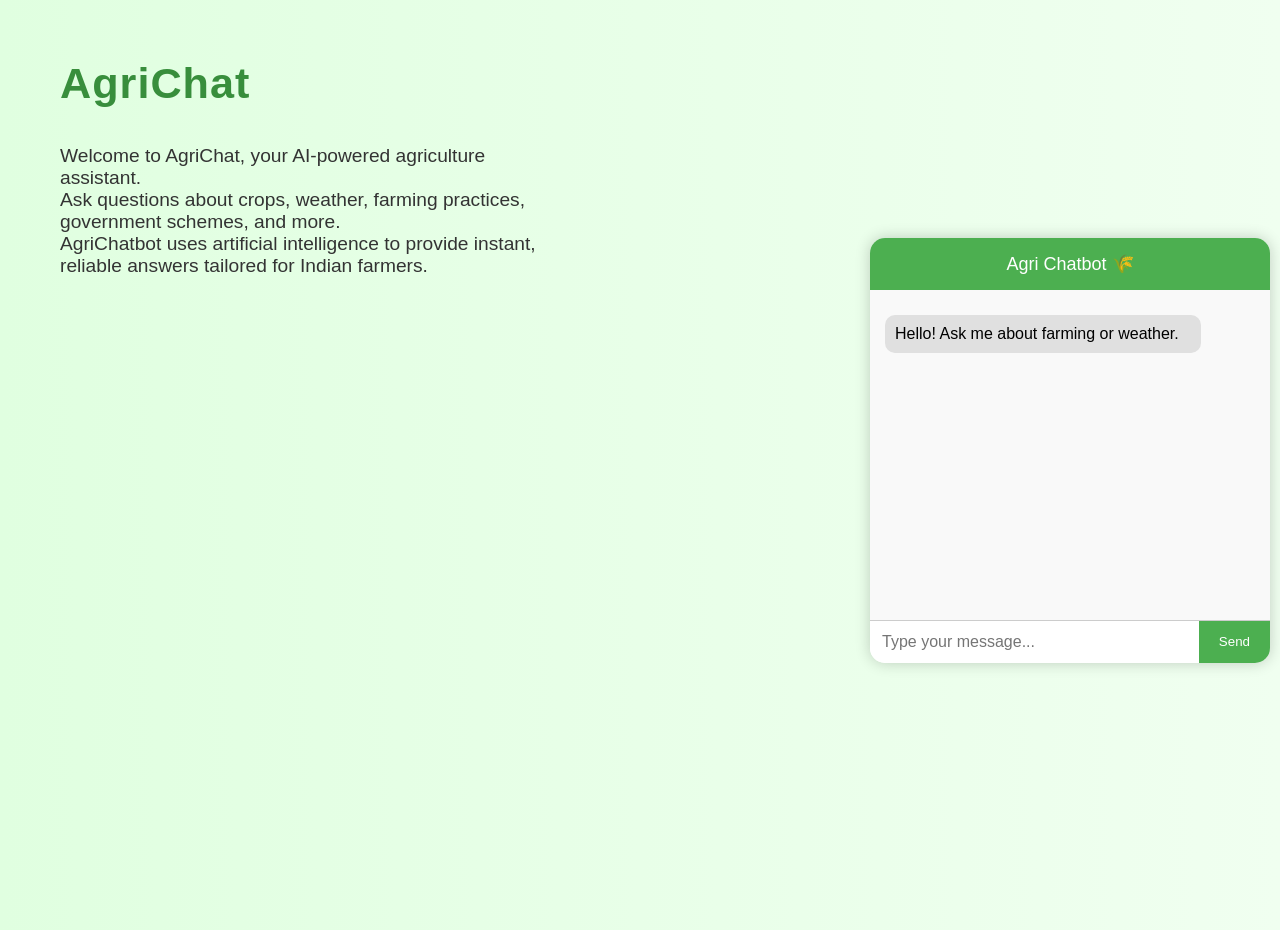
<file: kaif/index.html>
<!DOCTYPE html>
<html lang="en">
<head>
  <meta charset="UTF-8" />
  <meta name="viewport" content="width=device-width, initial-scale=1.0"/>
  <title>Agri Chatbot</title>
  <link rel="stylesheet" href="style.css" />
</head>
<body>
  <div class="main-layout">
    <div class="info-panel">
      <h1>AgriChat</h1>
      <p>
        Welcome to AgriChat, your AI-powered agriculture assistant.<br>
        Ask questions about crops, weather, farming practices, government schemes, and more.<br>
        AgriChatbot uses artificial intelligence to provide instant, reliable answers tailored for Indian farmers.
      </p>
    </div>
    <div class="chatbox-panel">
      <div class="chatbox">
        <div class="chat-header">Agri Chatbot 🌾</div>
        <div class="chat-body" id="chat-body">
          <div class="bot-message">Hello! Ask me about farming or weather.</div>
        </div>
        <div class="chat-input">
          <input type="text" id="user-input" placeholder="Type your message...">
          <button id="sendBtn">Send</button>
        </div>
      </div>
    </div>
  </div>
  <script src="script.js"></script>
</body>
</html>
</file>
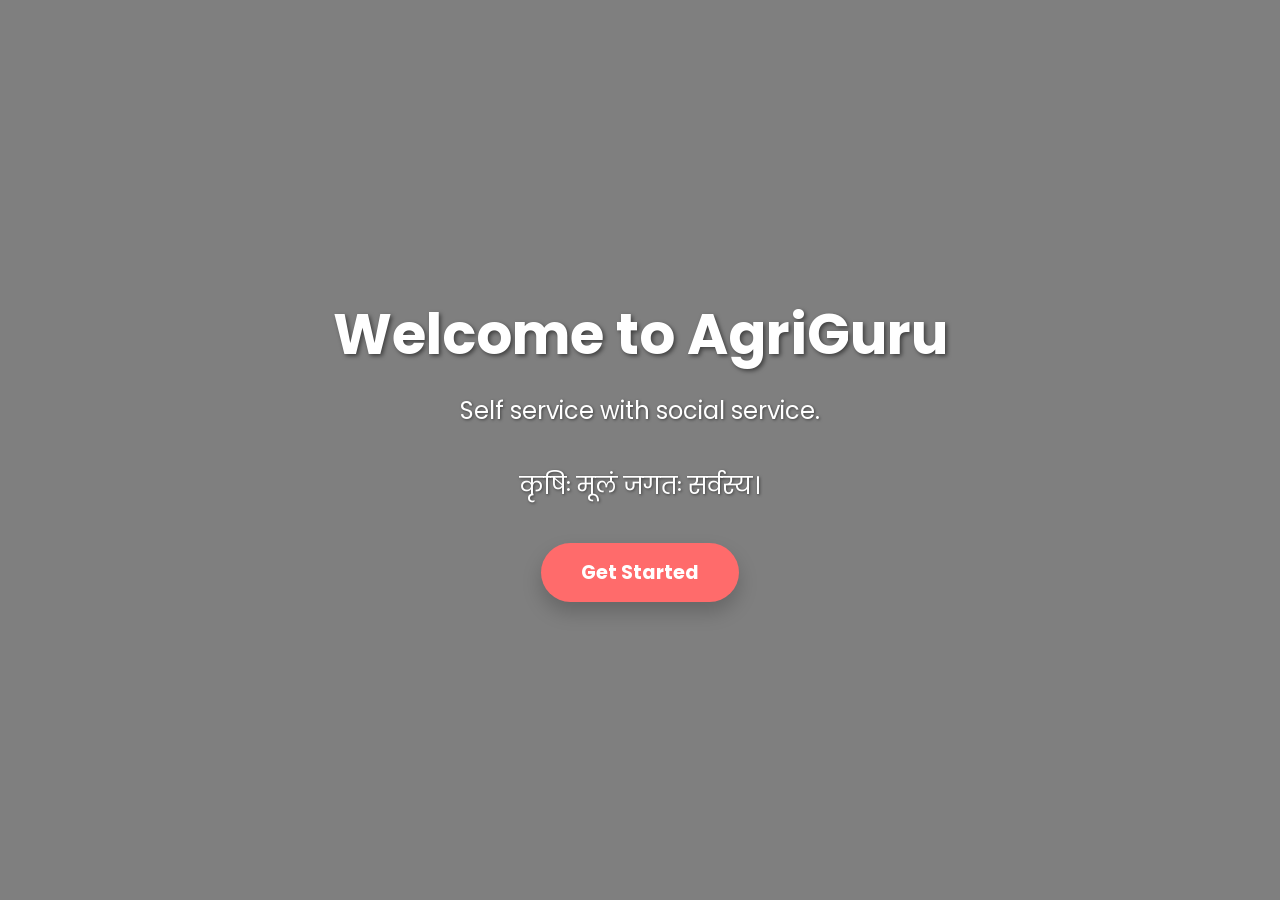
<file: final.html>
<!DOCTYPE html>
<html lang="en">
<head>
    <meta charset="UTF-8">
    <meta name="viewport" content="width=device-width, initial-scale=1.0">
    <title>Discover Amazing Possibilities</title>
    <style>
        * {
            margin: 0;
            padding: 0;
            box-sizing: border-box;
            font-family: 'Poppins', sans-serif;
        }

        body {
            height: 100vh;
            display: flex;
            justify-content: center;
            align-items: center;
            background: linear-gradient(rgba(0, 0, 0, 0.5), rgba(0, 0, 0, 0.5)), 
                        url('https://agriculturepost.com/wp-content/uploads/2021/01/Future-of-Indian-agriculture-lies-on-tech-driven-farming-practices-Vice-President.jpg');
            background-size: cover;
            background-position: center;
            color: white;
            text-align: center;
            overflow: hidden;
            transition: all 0.5s ease;
        }

        .content {
            padding: 0 20px;
            max-width: 800px;
            animation: fadeIn 1.5s ease-in-out;
        }

        h1 {
            font-size: 3.5rem;
            margin-bottom: 1rem;
            text-shadow: 2px 2px 4px rgba(0, 0, 0, 0.5);
        }

        p {
            font-size: 1.5rem;
            margin-bottom: 2.5rem;
            text-shadow: 1px 1px 3px rgba(0, 0, 0, 0.5);
        }

        .btn {
            display: inline-block;
            padding: 15px 40px;
            background: #ff6b6b;
            color: white;
            text-decoration: none;
            font-size: 1.2rem;
            font-weight: bold;
            border-radius: 50px;
            border: none;
            cursor: pointer;
            transition: all 0.3s ease;
            box-shadow: 0 10px 20px rgba(0, 0, 0, 0.2);
            position: relative;
            overflow: hidden;
        }

        .btn:hover {
            transform: translateY(-5px);
            box-shadow: 0 15px 30px rgba(0, 0, 0, 0.3);
            background: #ff5252;
        }

        .btn:active {
            transform: translateY(0);
        }

        .btn::after {
            content: '';
            position: absolute;
            top: 50%;
            left: 50%;
            width: 5px;
            height: 5px;
            background: rgba(255, 255, 255, 0.5);
            opacity: 0;
            border-radius: 100%;
            transform: scale(1, 1) translate(-50%);
            transform-origin: 50% 50%;
        }

        .btn:focus:not(:active)::after {
            animation: ripple 1s ease-out;
        }

        @keyframes ripple {
            0% {
                transform: scale(0, 0);
                opacity: 0.5;
            }
            100% {
                transform: scale(20, 20);
                opacity: 0;
            }
        }

        @keyframes fadeIn {
            from { opacity: 0; transform: translateY(20px); }
            to { opacity: 1; transform: translateY(0); }
        }

        @media (max-width: 768px) {
            h1 {
                font-size: 2.5rem;
            }
            p {
                font-size: 1.2rem;
            }
        }
    </style>
    <link href="https://fonts.googleapis.com/css2?family=Poppins:wght@400;600;700&display=swap" rel="stylesheet">
</head>
<body>
    <div class="content">
        <h1>Welcome to AgriGuru</h1>
        <p>Self service with social service.</p>
        <p id="quote" style="transition: opacity 1s; opacity: 1;">कृषिः मूलं जगतः सर्वस्य।</p>
        <a href="cop1.html" class="btn">Get Started</a>
    </div>

    <script>
        // Add a subtle pulse animation to the button to draw attention
        const btn = document.querySelector('.btn');
        
        // Pulse animation every 5 seconds
        setInterval(() => {
            btn.style.transform = 'translateY(-5px)';
            setTimeout(() => {
                btn.style.transform = 'translateY(0)';
            }, 500);
        }, 5000);

        // Add click effect
        btn.addEventListener('click', function(e) {
            e.preventDefault();
            
            // Create ripple effect
            const ripple = document.createElement('span');
            ripple.classList.add('ripple');
            this.appendChild(ripple);
            
            // Remove ripple after animation
            setTimeout(() => {
                ripple.remove();
                // Redirect or show next content
                window.location.href = "cop1.html";
            }, 1000);
            
            
        });

        const quotes = [
            "कृषिः मूलं जगतः सर्वस्य।", // Hindi/Sanskrit
            "കൃഷിയാണ് ലോകത്തിന്റെ അടിസ്ഥാനം.", // Malayalam
            "ಕೃಷಿಯೇ ಜಗತ್ತಿನ ಮೂಲ.", // Kannada
            "వ్యవసాయం ప్రపంచానికి మూలం.", // Telugu
            "விவசாயமே உலகத்தின் அடிப்படை.", // Tamil
            "Agriculture is the root of all existence." // English
        ];
        let quoteIndex = 0;
        const quoteEl = document.getElementById('quote');
        function showNextQuote() {
            quoteEl.style.opacity = 0;
            setTimeout(() => {
                quoteIndex = (quoteIndex + 1) % quotes.length;
                quoteEl.textContent = quotes[quoteIndex];
                quoteEl.style.opacity = 1;
            }, 1000);
        }
        setInterval(showNextQuote, 4000);
    </script>
</body>
</html>
</file>
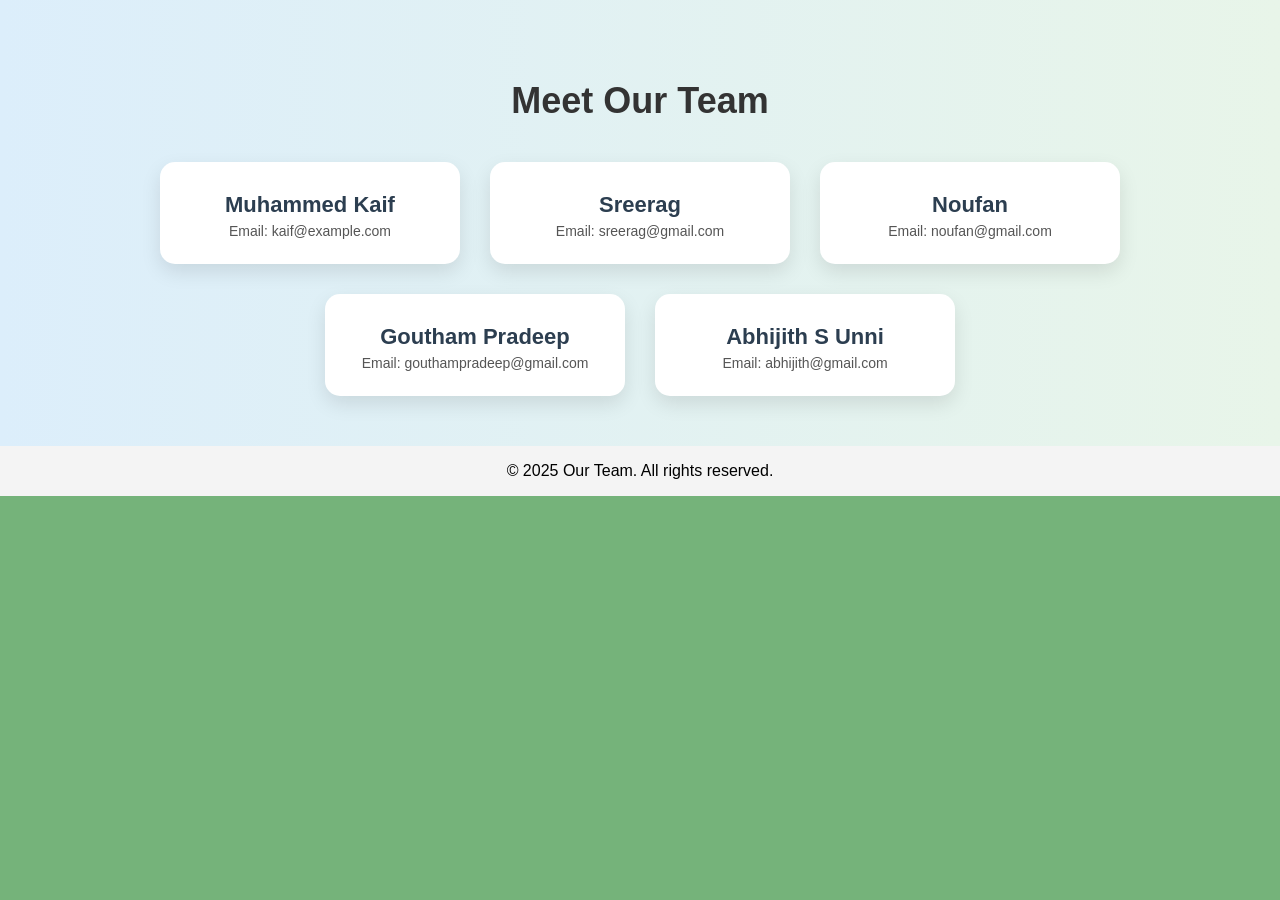
<file: contact/contact.html>
<!DOCTYPE html>
<html lang="en">
<head>
  <meta charset="UTF-8">
  <meta name="viewport" content="width=device-width, initial-scale=1">
  <title>Our Team</title>
  <link rel="stylesheet" href="style.css">
</head>
<body>

  <section class="team-section">
    <h1>Meet Our Team</h1>
    <div class="team-container">

      <div class="team-card">
        
        <h2>Muhammed Kaif</h2>
        
        <p>Email: kaif@example.com</p>
      </div>

      <div class="team-card">
        
        <h2>Sreerag</h2>
        
        <p>Email: sreerag@gmail.com</p>
      </div>

      <div class="team-card">
        
        <h2>Noufan</h2>
        
        <p>Email: noufan@gmail.com</p>
      </div>

      <div class="team-card">
        
        <h2>Goutham Pradeep</h2>
        
        <p>Email: gouthampradeep@gmail.com</p>
      </div>

      <div class="team-card">
        
        <h2>Abhijith S Unni</h2>
        
        <p>Email: abhijith@gmail.com</p>
      </div>

    </div>
  </section>

</body>
<footer style="text-align:center; padding: 16px 0; background: #f4f4f4;">
  &copy; 2025 Our Team. All rights reserved.
</footer>
</html>
</file>
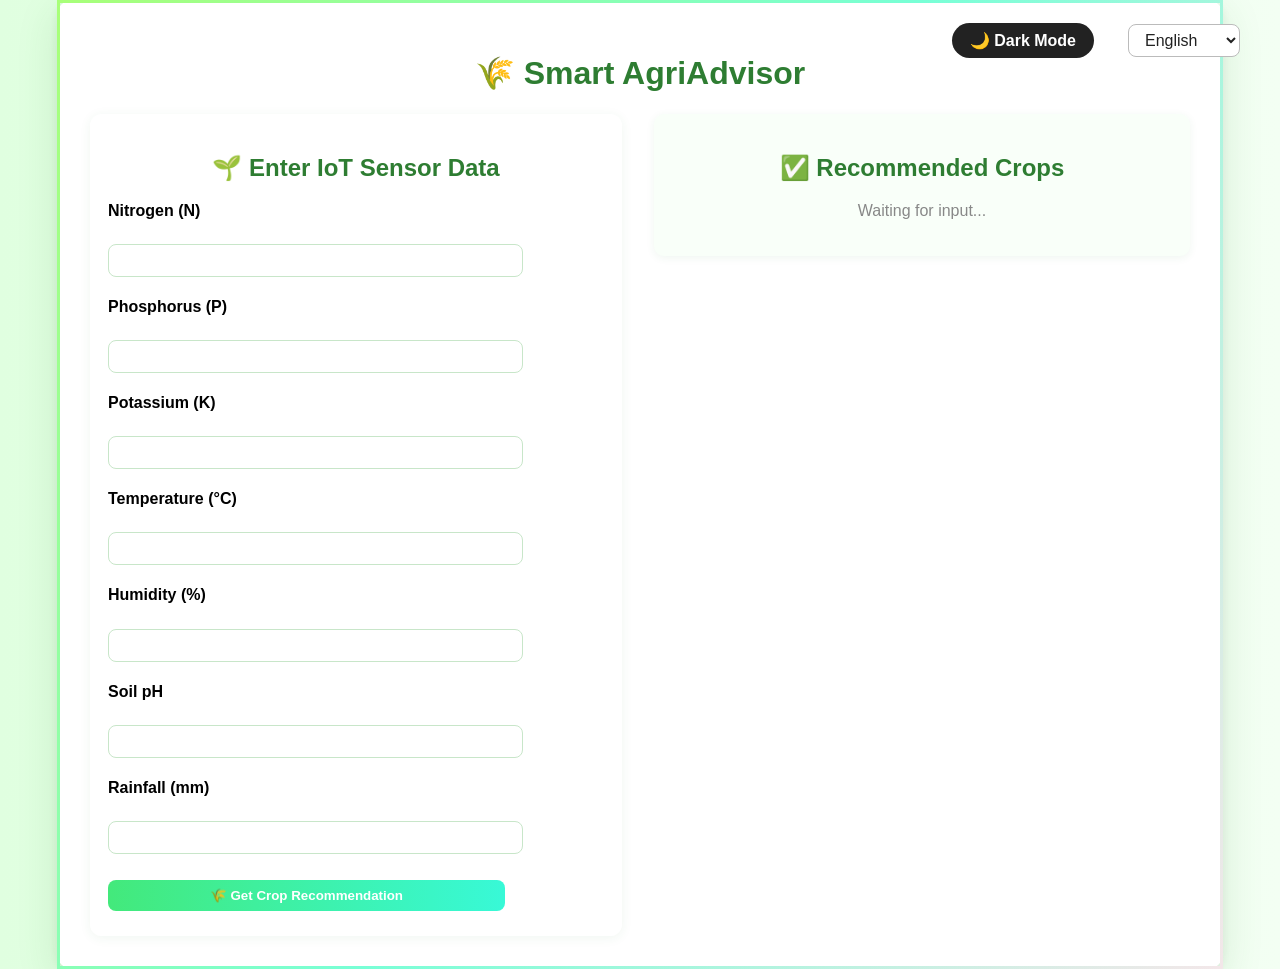
<file: crop/crop recoomendation.html>
<!DOCTYPE html>
<html lang="en">
<head>
  <meta charset="UTF-8" />
  <meta name="viewport" content="width=device-width, initial-scale=1.0"/>
  <title>Smart AgriAdvisor</title>
  <link rel="stylesheet" href="crop.css" />
</head>
<body>
  <div class="theme-toggle">
    <button id="toggleThemeBtn" aria-label="Toggle dark/light mode">🌙 Dark Mode</button>
    <select id="languageSelect" aria-label="Select language" style="margin-left:18px; padding:6px 12px; border-radius:8px;">
      <option value="en">English</option>
      <option value="ml">മലയാളം</option>
      <option value="hi">हिन्दी</option>
    </select>
  </div>
  <div class="container enhanced-container">
    <h1 id="mainTitle">🌾 Smart AgriAdvisor</h1>
    <div class="main-flex">
      <div class="form-section">
        <h2 id="formTitle">🌱 Enter IoT Sensor Data</h2>
        <form id="sensorForm">
          <label for="N" id="labelN">Nitrogen (N)</label>
          <input type="number" id="N" required />

          <label for="P" id="labelP">Phosphorus (P)</label>
          <input type="number" id="P" required />

          <label for="K" id="labelK">Potassium (K)</label>
          <input type="number" id="K" required />

          <label for="temperature" id="labelTemp">Temperature (°C)</label>
          <input type="number" id="temperature" required step="0.1" />

          <label for="humidity" id="labelHumidity">Humidity (%)</label>
          <input type="number" id="humidity" required step="0.1" />

          <label for="ph" id="labelPh">Soil pH</label>
          <input type="number" id="ph" required step="0.1" />

          <label for="rainfall" id="labelRainfall">Rainfall (mm)</label>
          <input type="number" id="rainfall" required step="0.1" />

          <button type="submit" id="submitBtn">🌾 Get Crop Recommendation</button>
        </form>
      </div>

      <div class="recommendation">
        <h2 id="recTitle">✅ Recommended Crops</h2>
        <div id="crop-list" class="card-list">
          <p id="waitingText">Waiting for input...</p>
        </div>
      </div>
    </div>
  </div>
  <script src="script.js"></script>
  <script>
    // Theme toggle logic
    const btn = document.getElementById('toggleThemeBtn');
    btn.addEventListener('click', () => {
      document.body.classList.toggle('dark-mode');
      btn.textContent = document.body.classList.contains('dark-mode') ? '☀️ Light Mode' : '🌙 Dark Mode';
    });

    // Language switch logic
    const langData = {
      en: {
        mainTitle: "🌾 Smart AgriAdvisor",
        formTitle: "🌱 Enter IoT Sensor Data",
        labelN: "Nitrogen (N)",
        labelP: "Phosphorus (P)",
        labelK: "Potassium (K)",
        labelTemp: "Temperature (°C)",
        labelHumidity: "Humidity (%)",
        labelPh: "Soil pH",
        labelRainfall: "Rainfall (mm)",
        submitBtn: "🌾 Get Crop Recommendation",
        recTitle: "✅ Recommended Crops",
        waitingText: "Waiting for input..."
      },
      ml: {
        mainTitle: "🌾 സ്മാർട്ട് അഗ്രി അഡ്വൈസർ",
        formTitle: "🌱 സെൻസർ ഡാറ്റ നൽകുക",
        labelN: "നൈട്രജൻ (N)",
        labelP: "ഫോസ്ഫറസ് (P)",
        labelK: "പൊട്ടാഷ്യം (K)",
        labelTemp: "താപനില (°C)",
        labelHumidity: "ആർദ്രത (%)",
        labelPh: "മണ്ണിന്റെ പിഎച്ച്",
        labelRainfall: "മഴവെള്ളം (mm)",
        submitBtn: "🌾 വിള നിർദ്ദേശം നേടുക",
        recTitle: "✅ ശുപാർശ ചെയ്യുന്ന വിളകൾ",
        waitingText: "ഡാറ്റ നൽകുക..."
      },
      hi: {
        mainTitle: "🌾 स्मार्ट एग्री एडवाइजर",
        formTitle: "🌱 सेंसर डेटा दर्ज करें",
        labelN: "नाइट्रोजन (N)",
        labelP: "फॉस्फोरस (P)",
        labelK: "पोटैशियम (K)",
        labelTemp: "तापमान (°C)",
        labelHumidity: "नमी (%)",
        labelPh: "मिट्टी का pH",
        labelRainfall: "वर्षा (मिमी)",
        submitBtn: "🌾 फसल सिफारिश प्राप्त करें",
        recTitle: "✅ अनुशंसित फसलें",
        waitingText: "इनपुट की प्रतीक्षा..."
      }
    };

    const languageSelect = document.getElementById('languageSelect');
    languageSelect.addEventListener('change', function() {
      const lang = this.value;
      const d = langData[lang];
      document.getElementById('mainTitle').textContent = d.mainTitle;
      document.getElementById('formTitle').textContent = d.formTitle;
      document.getElementById('labelN').textContent = d.labelN;
      document.getElementById('labelP').textContent = d.labelP;
      document.getElementById('labelK').textContent = d.labelK;
      document.getElementById('labelTemp').textContent = d.labelTemp;
      document.getElementById('labelHumidity').textContent = d.labelHumidity;
      document.getElementById('labelPh').textContent = d.labelPh;
      document.getElementById('labelRainfall').textContent = d.labelRainfall;
      document.getElementById('submitBtn').textContent = d.submitBtn;
      document.getElementById('recTitle').textContent = d.recTitle;
      document.getElementById('waitingText').textContent = d.waitingText;
    });

    // Set default language on load
    window.addEventListener('DOMContentLoaded', () => {
      const lang = languageSelect.value || 'en';
      const d = langData[lang];
      document.getElementById('mainTitle').textContent = d.mainTitle;
      document.getElementById('formTitle').textContent = d.formTitle;
      document.getElementById('labelN').textContent = d.labelN;
      document.getElementById('labelP').textContent = d.labelP;
      document.getElementById('labelK').textContent = d.labelK;
      document.getElementById('labelTemp').textContent = d.labelTemp;
      document.getElementById('labelHumidity').textContent = d.labelHumidity;
      document.getElementById('labelPh').textContent = d.labelPh;
      document.getElementById('labelRainfall').textContent = d.labelRainfall;
      document.getElementById('submitBtn').textContent = d.submitBtn;
      document.getElementById('recTitle').textContent = d.recTitle;
      document.getElementById('waitingText').textContent = d.waitingText;
    });
  </script>
</body>
</html>
</file>
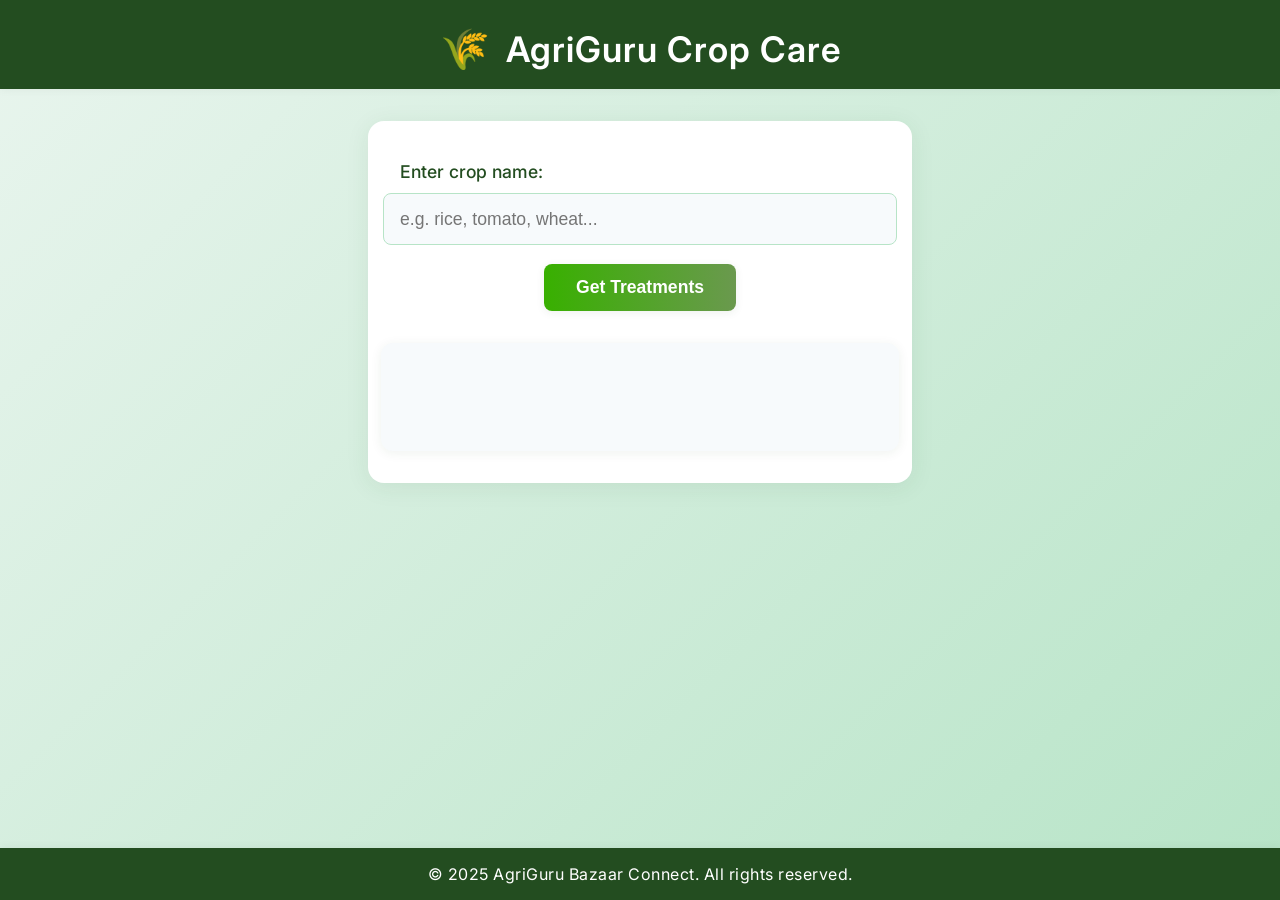
<file: crop_care/pest.html>
<!DOCTYPE html>
<html lang="en">
<head>
  <meta charset="UTF-8" />
  <meta name="viewport" content="width=device-width, initial-scale=1.0" />
  <title>AgriGuru pest finder</title>
  <link href="https://fonts.googleapis.com/css2?family=Inter:wght@400;600&display=swap" rel="stylesheet">
  <style>
    body {
      margin: 0;
      font-family: 'Inter', 'Segoe UI', sans-serif;
      background: linear-gradient(135deg, #e9f5ee 0%, #b7e4c7 100%);
      color: #234d20;
      min-height: 100vh;
      display: flex;
      flex-direction: column;
      align-items: center;
      justify-content: flex-start;
    }

    header {
      width: 100%;
      background: #234d20;
      color: #fff;
      padding: 1.5rem 0 1rem 0;
      display: flex;
      align-items: center;
      justify-content: center;
      box-shadow: 0 2px 8px rgba(0,0,0,0.04);
      margin-bottom: 2rem;
    }
    .logo {
      font-size: 2.5rem;
      margin-right: 1rem;
    }
    .title {
      font-size: 2.2rem;
      font-weight: 600;
      letter-spacing: 1px;
    }

    .container {
      background: #fff;
      border-radius: 16px;
      box-shadow: 0 4px 24px rgba(34,77,32,0.08);
      padding: 2.5rem 2rem 2rem 2rem;
      width: 100%;
      max-width: 480px;
      display: flex;
      flex-direction: column;
      align-items: center;
      margin-bottom: 2rem;
      animation: fadeIn 0.7s ease;
    }

    label {
      font-size: 1.1rem;
      font-weight: 500;
      margin-bottom: 0.7rem;
      color: #234d20;
      align-self: flex-start;
    }

    input {
      padding: 0.9rem 1rem;
      font-size: 1.1rem;
      border: 1.5px solid #b7e4c7;
      border-radius: 8px;
      width: 100%;
      margin-bottom: 1.2rem;
      background: #f7fafc;
      transition: border-color 0.2s;
      outline: none;
    }
    input:focus {
      border-color: #234d20;
    }

    button {
      padding: 0.8rem 2rem;
      background: linear-gradient(90deg, #38b000 0%, #6a994e 100%);
      color: #fff;
      border: none;
      border-radius: 8px;
      font-size: 1.1rem;
      font-weight: 600;
      cursor: pointer;
      box-shadow: 0 2px 8px rgba(34,77,32,0.08);
      transition: background 0.3s, transform 0.2s;
    }
    button:hover {
      background: linear-gradient(90deg, #234d20 0%, #6a994e 100%);
      transform: translateY(-2px) scale(1.03);
    }

    #output {
      margin-top: 2rem;
      font-size: 1.1rem;
      background: #f7fafc;
      padding: 1.5rem 1.2rem;
      border-radius: 12px;
      box-shadow: 0 2px 12px rgba(34,77,32,0.07);
      width: 100%;
      animation: fadeIn 0.7s ease-in-out;
      min-height: 60px;
    }
    #output h2 {
      color: #38b000;
      font-size: 1.3rem;
      margin-bottom: 0.7rem;
    }
    #output p {
      margin: 0.5rem 0;
    }

    @keyframes fadeIn {
      from { opacity: 0; transform: translateY(20px); }
      to { opacity: 1; transform: translateY(0); }
    }

    footer {
      width: 100%;
      background: #234d20;
      color: #fff;
      text-align: center;
      padding: 1rem 0;
      position: fixed;
      bottom: 0;
      left: 0;
      font-size: 1rem;
      letter-spacing: 0.5px;
      box-shadow: 0 -2px 8px rgba(0,0,0,0.04);
    }
  </style>
</head>
<body>
  <header>
    <span class="logo">🌾</span>
    <span class="title">AgriGuru Crop Care</span>
  </header>
  <main style="width:100%;display:flex;flex-direction:column;align-items:center;">
    <div class="container">
      <label for="cropInput">Enter crop name:</label>
      <input type="text" id="cropInput" placeholder="e.g. rice, tomato, wheat..." />
      <button onclick="showRecommendations()">Get Treatments</button>
      <div id="output"></div>
    </div>
  </main>
  <footer>
    &copy; 2025 AgriGuru Bazaar Connect. All rights reserved.
  </footer>

  <script>
    const recommendations = {
      rice: {
        pesticide: "Bispyribac-sodium",
        natural: "Neem oil spray + garlic extract"
      },
      tomato: {
        pesticide: "Imidacloprid",
        natural: "Chili-garlic spray + wood ash"
      },
      wheat: {
        pesticide: "Clodinafop-propargyl",
        natural: "Cow dung compost + turmeric spray"
      },
      banana: {
        pesticide: "Chlorpyrifos",
        natural: "Fermented buttermilk + citrus peel extract"
      },
      maize: {
        pesticide: "Atrazine",
        natural: "Lemongrass extract + tobacco decoction"
      },
      potato: {
        pesticide: "Mancozeb",
        natural: "Basil oil spray + crushed mint leaves"
      },
      cotton: {
        pesticide: "Cypermethrin",
        natural: "Pongamia oil + turmeric paste"
      },
      brinjal: {
        pesticide: "Carbaryl",
        natural: "Neem seed kernel extract + soapnut solution"
      },
      cabbage: {
        pesticide: "Lambda-cyhalothrin",
        natural: "Citrus peel extract + vinegar spray"
      },
      chili: {
        pesticide: "Spinosad",
        natural: "Ginger-garlic paste + cow urine decoction"
      },
      onion: {
        pesticide: "Malathion",
        natural: "Lemon juice + lemongrass oil"
      },
      okra: {
        pesticide: "Quinalphos",
        natural: "Basil leaf extract + ash barrier"
      }
    };

    function showRecommendations() {
      const crop = document.getElementById("cropInput").value.toLowerCase().trim();
      const output = document.getElementById("output");
      output.innerHTML = "";
      if (!crop) {
        output.innerHTML = "<p style='color:#d90429;'>Please enter a crop name.</p>";
        return;
      }
      if (recommendations[crop]) {
        output.innerHTML = `
          <h2>🌿 Recommendations for ${crop.charAt(0).toUpperCase() + crop.slice(1)}</h2>
          <p><strong>Pesticide:</strong> ${recommendations[crop].pesticide}</p>
          <p><strong>Natural Remedy:</strong> ${recommendations[crop].natural}</p>
        `;
      } else {
        output.innerHTML = "<p style='color:#d90429;'>🚫 Sorry, we don’t have data for that crop. Try another one.</p>";
      }
    }
    document.getElementById("cropInput").addEventListener("keydown", function(e) {
      if (e.key === "Enter") {
        showRecommendations();
      }
    });
  </script>
</body>
</html>
</file>
<file: kaif/style.css>
body {
  font-family: 'Segoe UI', sans-serif;
  margin: 0;
  background: linear-gradient(to right, #e0ffe0, #f0fff0);
}
.main-layout {
  display: flex;
  flex-direction: row;
  height: 100vh;
  align-items: center;
  justify-content: space-between;
}
.info-panel {
  flex: 1;
  padding: 60px 40px 0 60px;
  display: flex;
  flex-direction: column;
  align-items: flex-start;
  justify-content: flex-start;
  height: 100vh;
}
.info-panel h1 {
  font-size: 2.7rem;
  color: #388e3c;
  margin-bottom: 18px;
  font-weight: bold;
  letter-spacing: 1px;
}
.info-panel p {
  font-size: 1.2rem;
  color: #333;
  max-width: 500px;
  margin-bottom: 0;
}
.chatbox-panel {
  flex: 0 0 420px;
  display: flex;
  align-items: center;
  justify-content: center;
  height: 100vh;
}
.chatbox {
  width: 400px;
  border-radius: 15px;
  overflow: hidden;
  box-shadow: 0 0 15px rgba(0,0,0,0.2);
  display: flex;
  flex-direction: column;
  background-color: #fff;
  animation: slideIn 0.5s ease-out;
}
@keyframes slideIn {
  from { transform: translateY(50px); opacity: 0; }
  to { transform: translateY(0); opacity: 1; }
}
.chat-header {
  background-color: #4CAF50;
  color: white;
  padding: 15px;
  font-size: 18px;
  text-align: center;
}
.chat-body {
  padding: 15px;
  height: 300px;
  overflow-y: auto;
  background: #f9f9f9;
}
.chat-input {
  display: flex;
  border-top: 1px solid #ccc;
}
.chat-input input {
  flex: 1;
  padding: 12px;
  border: none;
  outline: none;
  font-size: 16px;
}
.chat-input button {
  padding: 12px 20px;
  background-color: #4CAF50;
  color: white;
  border: none;
  cursor: pointer;
}
.bot-message, .user-message {
  margin: 10px 0;
  padding: 10px;
  border-radius: 10px;
  max-width: 80%;
  animation: fadeIn 0.3s ease-in;
}
.bot-message {
  background-color: #e0e0e0;
  align-self: flex-start;
}
.user-message {
  background-color: #dcf8c6;
  align-self: flex-end;
  text-align: right;
}
@keyframes fadeIn {
  from { opacity: 0; transform: scale(0.95); }
  to { opacity: 1; transform: scale(1); }
}
@media (max-width: 900px) {
  .main-layout {
    flex-direction: column;
    align-items: stretch;
  }
  .chatbox-panel {
    width: 100%;
    margin-top: 30px;
    justify-content: flex-end;
    align-items: flex-end;
  }
  .info-panel {
    padding: 30px 20px 0 20px;
  }
}
</file>
<file: contact/style.css>
body {
  font-family: 'Segoe UI', sans-serif;
  background: #75b37a;
  margin: 0;
  padding: 0;
}

.team-section {
  padding: 50px 20px;
  text-align: center;
  background: linear-gradient(to right, #dceefb, #e8f5e9);
}

.team-section h1 {
  font-size: 36px;
  color: #333;
  margin-bottom: 40px;
}

.team-container {
  display: flex;
  flex-wrap: wrap;
  justify-content: center;
  gap: 30px;
}

.team-card {
  background: white;
  border-radius: 15px;
  box-shadow: 0 8px 20px rgba(0,0,0,0.1);
  transition: transform 0.3s ease, box-shadow 0.3s ease;
  width: 260px;
  padding: 20px;
  text-align: center;
}

.team-card img {
  width: 120px;
  height: 120px;
  border-radius: 50%;
  object-fit: cover;
  margin-bottom: 15px;
  border: 3px solid #4CAF50;
}

.team-card h2 {
  margin: 10px 0 5px;
  font-size: 22px;
  color: #2c3e50;
}

.team-card .role {
  color: #4CAF50;
  font-weight: 600;
  margin-bottom: 8px;
}

.team-card p {
  color: #555;
  font-size: 14px;
  margin: 5px 0;
}

.team-card:hover {
  transform: translateY(-8px);
  box-shadow: 0 12px 25px rgba(0,0,0,0.15);
}
</file>
<file: crop/crop.css>
body {
  margin: 0;
  font-family: 'Segoe UI', sans-serif;
  background: linear-gradient(to right, #e0ffe0, #f3fff3);
  display: flex;
  justify-content: center;
  align-items: center;
  min-height: 100vh;
}

.container {
  background: white;
  border-radius: 15px;
  box-shadow: 0 8px 25px rgba(0, 0, 0, 0.1);
  padding: 30px;
  max-width: 1100px;
  width: 90%;
}

h1, h2 {
  color: #2e7d32;
  text-align: center;
}

.main-flex {
  display: flex;
  gap: 2rem;
  align-items: flex-start;
  justify-content: center;
}

.form-section, .recommendation {
  flex: 1;
  min-width: 300px;
  background: rgba(255,255,255,0.95);
  border-radius: 12px;
  box-shadow: 0 2px 12px rgba(46, 125, 50, 0.07);
  padding: 20px 18px;
  transition: box-shadow 0.3s, transform 0.3s;
}

.form-section:hover, .recommendation:hover {
  box-shadow: 0 6px 24px rgba(46, 125, 50, 0.13);
  transform: translateY(-4px) scale(1.01);
}

.form-section form {
  display: flex;
  flex-direction: column;
  gap: 1rem;
}

.form-section label {
  font-weight: bold;
  margin-bottom: 0.2rem;
}

input, button {
  width: 80%;
  padding: 8px;
  margin: 5px 0;
  border-radius: 8px;
  border: 1px solid #c8e6c9;
}

button {
  background: linear-gradient(90deg, #43e97b 0%, #38f9d7 100%);
  color: #fff;
  font-weight: bold;
  border: none;
  transition: background 0.3s, transform 0.2s;
  cursor: pointer;
}

button:hover {
  background: linear-gradient(90deg, #38f9d7 0%, #43e97b 100%);
  transform: scale(1.04);
}

.recommendation {
  background: #f9fff9;
  border-radius: 10px;
  padding: 20px;
  box-shadow: 0 2px 8px rgba(46, 125, 50, 0.07);
}

.card-list p {
  color: #888;
  text-align: center;
}

.enhanced-container {
  border: 3px solid;
  border-image: linear-gradient(120deg, #a8ff78, #78ffd6, #f3e7e9) 1;
  box-shadow: 0 12px 40px rgba(46, 125, 50, 0.15), 0 1.5px 8px rgba(0,0,0,0.06);
  transition: box-shadow 0.3s;
  animation: fadeIn 1s;
}

@keyframes fadeIn {
  from { opacity: 0; transform: translateY(30px);}
  to { opacity: 1; transform: translateY(0);}
}

@keyframes cardFadeIn {
  from { opacity: 0; transform: translateY(20px);}
  to { opacity: 1; transform: translateY(0);}
}

.crop-card {
  background: #fff;
  border-radius: 10px;
  box-shadow: 0 2px 8px rgba(46, 125, 50, 0.09);
  margin: 12px 0;
  padding: 14px 10px;
  text-align: center;
  transition: box-shadow 0.3s, transform 0.3s;
  opacity: 0;
  animation: cardFadeIn 0.7s forwards;
}

.crop-card img {
  width: 320px;
  height: 280px;
  object-fit: cover;
  border-radius: 10px;
  margin-bottom: 8px;
  box-shadow: 0 2px 8px rgba(46, 125, 50, 0.13);
}

/* Theme toggle and language select */
.theme-toggle {
  position: absolute;
  top: 18px;
  right: 40px;
  z-index: 10;
  display: flex;
  gap: 16px;
  align-items: center;
}
.theme-toggle button {
  background: #222;
  color: #fff;
  border: none;
  border-radius: 20px;
  padding: 8px 18px;
  font-size: 1rem;
  cursor: pointer;
  transition: background 0.3s, color 0.3s;
}
.theme-toggle button:hover {
  background: #444;
}
.theme-toggle select {
  background: #fff;
  color: #222;
  border: 1px solid #bbb;
  border-radius: 8px;
  padding: 6px 12px;
  font-size: 1rem;
  transition: background 0.3s, color 0.3s;
}
body.dark-mode .theme-toggle select {
  background: #23272b;
  color: #e0e0e0;
  border: 1px solid #444;
}

/* Dark mode styles */
body.dark-mode {
  background: linear-gradient(to right, #232526, #414345);
  color: #e0e0e0;
}
body.dark-mode .container {
  background: #23272b;
  box-shadow: 0 8px 25px rgba(0,0,0,0.5);
}
body.dark-mode h1, 
body.dark-mode h2 {
  color: #90ee90;
}
body.dark-mode .form-section,
body.dark-mode .recommendation {
  background: rgba(30,32,34,0.97);
  box-shadow: 0 2px 12px rgba(0,0,0,0.18);
}
body.dark-mode input, 
body.dark-mode button {
  background: #23272b;
  color: #e0e0e0;
  border: 1px solid #444;
}
body.dark-mode .crop-card {
  background: #23272b;
  color: #e0e0e0;
}
body.dark-mode .card-list p {
  color: #aaa;
}
</file>
